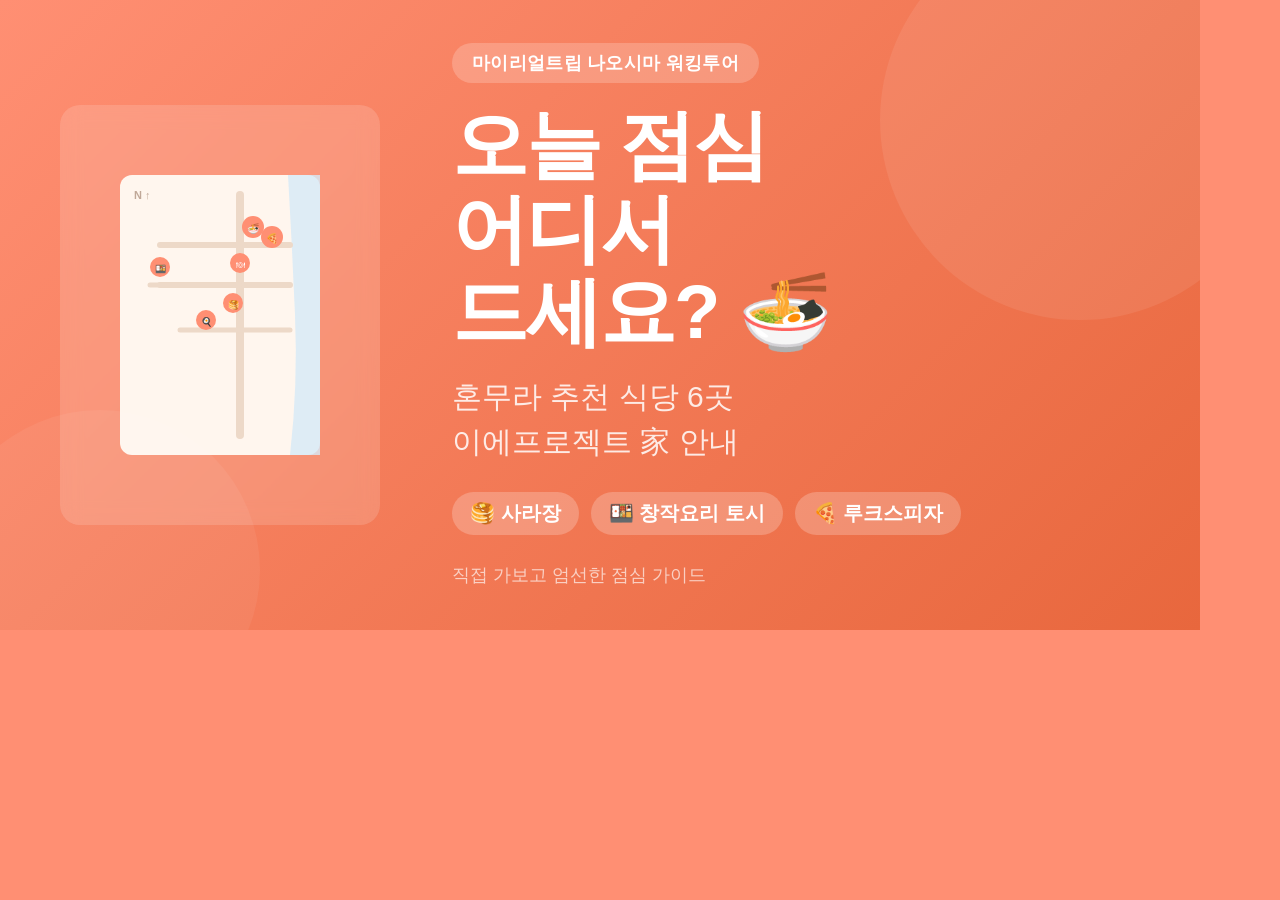
<file: thumbnail.html>
<!DOCTYPE html>
<html lang="ko">
<head>
  <meta charset="UTF-8">
  <meta name="viewport" content="width=1200">
  <title>OGP 썸네일 — 나오시마 점심 추천</title>
  <style>
    * { margin: 0; padding: 0; box-sizing: border-box; }

    body {
      width: 1200px;
      height: 630px;
      overflow: hidden;
      font-family: -apple-system, 'Noto Sans KR', BlinkMacSystemFont, sans-serif;
      background: #FF8F73;
    }

    .card {
      width: 1200px;
      height: 630px;
      background: linear-gradient(135deg, #FF8F73 0%, #E8673D 100%);
      display: flex;
      align-items: center;
      justify-content: center;
      gap: 72px;
      padding: 60px;
      position: relative;
      overflow: hidden;
    }

    /* 배경 파도 장식 */
    .card::before {
      content: '';
      position: absolute;
      top: -80px; right: -80px;
      width: 400px; height: 400px;
      background: rgba(255,255,255,0.08);
      border-radius: 50%;
    }
    .card::after {
      content: '';
      position: absolute;
      bottom: -100px; left: -60px;
      width: 320px; height: 320px;
      background: rgba(255,255,255,0.06);
      border-radius: 50%;
    }

    /* 왼쪽: 미니 맵 */
    .map-box {
      flex-shrink: 0;
      width: 320px;
      height: 420px;
      background: rgba(255,255,255,0.15);
      border-radius: 20px;
      backdrop-filter: blur(10px);
      display: flex;
      align-items: center;
      justify-content: center;
      position: relative;
      overflow: hidden;
    }

    /* 오른쪽: 텍스트 */
    .text-box {
      flex: 1;
      display: flex;
      flex-direction: column;
      gap: 20px;
    }

    .brand {
      display: inline-block;
      background: rgba(255,255,255,0.2);
      color: white;
      font-size: 18px;
      font-weight: 600;
      padding: 8px 20px;
      border-radius: 100px;
      letter-spacing: 0.3px;
      width: fit-content;
    }

    .title {
      font-size: 76px;
      font-weight: 900;
      color: white;
      line-height: 1.1;
      letter-spacing: -2px;
    }

    .subtitle {
      font-size: 30px;
      color: rgba(255,255,255,0.85);
      font-weight: 500;
      line-height: 1.5;
    }

    .chips {
      display: flex;
      gap: 12px;
      flex-wrap: wrap;
      margin-top: 8px;
    }

    .chip {
      background: rgba(255,255,255,0.22);
      color: white;
      padding: 8px 18px;
      border-radius: 100px;
      font-size: 20px;
      font-weight: 600;
    }

    .footer-note {
      font-size: 18px;
      color: rgba(255,255,255,0.65);
      margin-top: 8px;
    }
  </style>
</head>
<body>
<div class="card">

  <!-- 왼쪽: 미니 SVG 지도 -->
  <div class="map-box">
    <svg viewBox="0 0 200 280" width="200" height="280" xmlns="http://www.w3.org/2000/svg">
      <!-- 배경 -->
      <rect width="200" height="280" fill="#FFF6EE" rx="12"/>
      <!-- 세토내해 -->
      <path d="M 168 0 Q 172 70 175 140 Q 178 210 170 280 L 200 280 L 200 0 Z"
            fill="#D6EAF8" opacity="0.8"/>
      <!-- 도로 -->
      <line x1="120" y1="20" x2="120" y2="260" stroke="#EDD9C8" stroke-width="8" stroke-linecap="round"/>
      <line x1="40" y1="70" x2="170" y2="70" stroke="#EDD9C8" stroke-width="6" stroke-linecap="round"/>
      <line x1="40" y1="110" x2="170" y2="110" stroke="#EDD9C8" stroke-width="6" stroke-linecap="round"/>
      <line x1="60" y1="155" x2="170" y2="155" stroke="#EDD9C8" stroke-width="5" stroke-linecap="round"/>
      <line x1="30" y1="110" x2="120" y2="110" stroke="#EDD9C8" stroke-width="5" stroke-linecap="round"/>
      <!-- 식당 마커 -->
      <circle cx="133" cy="52" r="11" fill="#FF8F73"/>
      <text x="133" y="57" text-anchor="middle" font-size="10" fill="white">🍜</text>
      <circle cx="152" cy="62" r="11" fill="#FF8F73"/>
      <text x="152" y="67" text-anchor="middle" font-size="10" fill="white">🍕</text>
      <circle cx="120" cy="88" r="10" fill="#FF8F73"/>
      <text x="120" y="93" text-anchor="middle" font-size="9" fill="white">🍽</text>
      <circle cx="40" cy="92" r="10" fill="#FF8F73"/>
      <text x="40" y="97" text-anchor="middle" font-size="9" fill="white">🍱</text>
      <circle cx="113" cy="128" r="10" fill="#FF8F73"/>
      <text x="113" y="133" text-anchor="middle" font-size="9" fill="white">🥞</text>
      <circle cx="86" cy="145" r="10" fill="#FF8F73"/>
      <text x="86" y="150" text-anchor="middle" font-size="9" fill="white">🍳</text>
      <!-- 방위 -->
      <text x="14" y="24" font-size="11" fill="#C0A898" font-weight="700">N ↑</text>
    </svg>
  </div>

  <!-- 오른쪽: 텍스트 -->
  <div class="text-box">
    <span class="brand">마이리얼트립 나오시마 워킹투어</span>

    <div class="title">오늘 점심<br>어디서<br>드세요? 🍜</div>

    <div class="subtitle">
      혼무라 추천 식당 6곳<br>이에프로젝트 家 안내
    </div>

    <div class="chips">
      <span class="chip">🥞 사라장</span>
      <span class="chip">🍱 창작요리 토시</span>
      <span class="chip">🍕 루크스피자</span>
    </div>

    <p class="footer-note">직접 가보고 엄선한 점심 가이드</p>
  </div>

</div>

<!-- 사용법 안내 (브라우저에서 1200×630 스크린샷 후 images/og-thumbnail.png로 저장) -->
<script>
  // 이 파일을 브라우저에서 열고 zoom을 100%로 맞춘 후,
  // 전체 페이지 스크린샷(1200×630)을 찍어 images/og-thumbnail.png로 저장하세요.
  console.info('📸 OGP 썸네일 디자인 파일입니다.');
  console.info('브라우저 확대율 100%로 맞춘 뒤 스크린샷 → images/og-thumbnail.png 저장');
</script>
</body>
</html>
</file>
